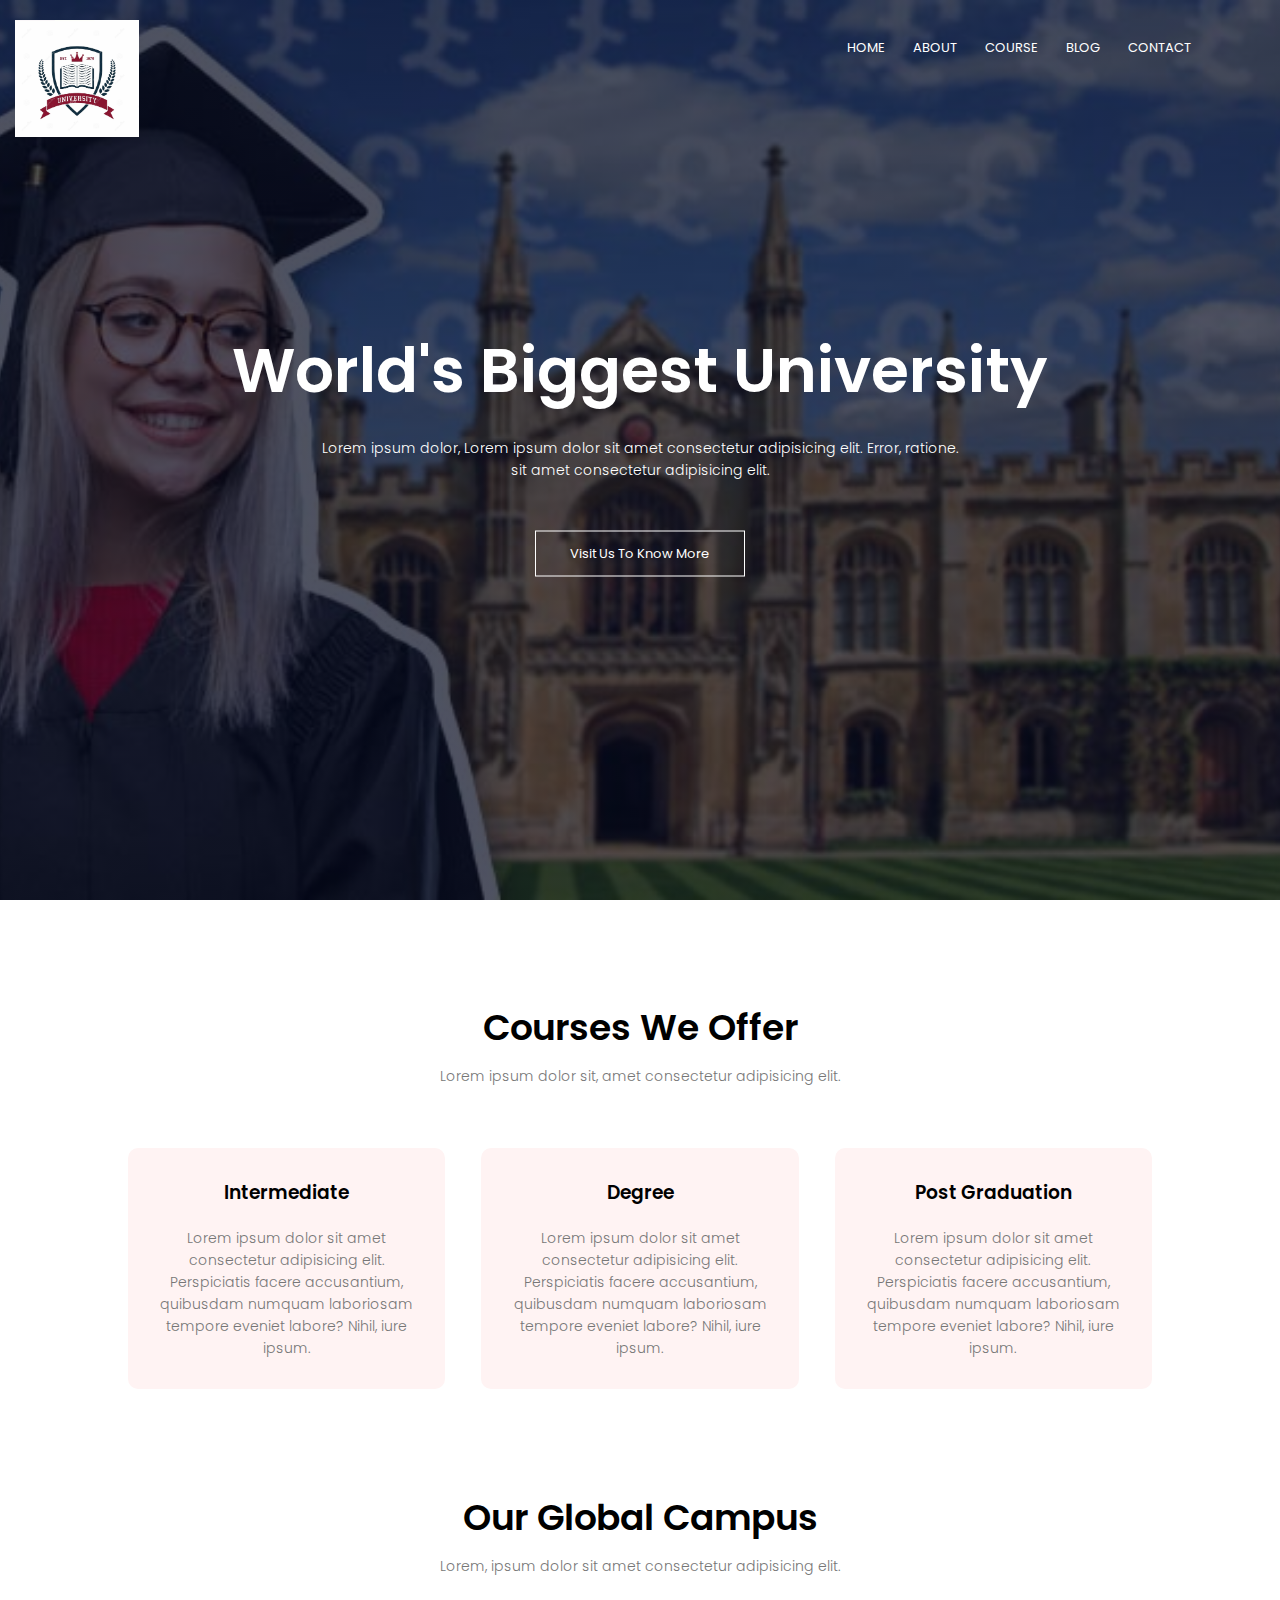
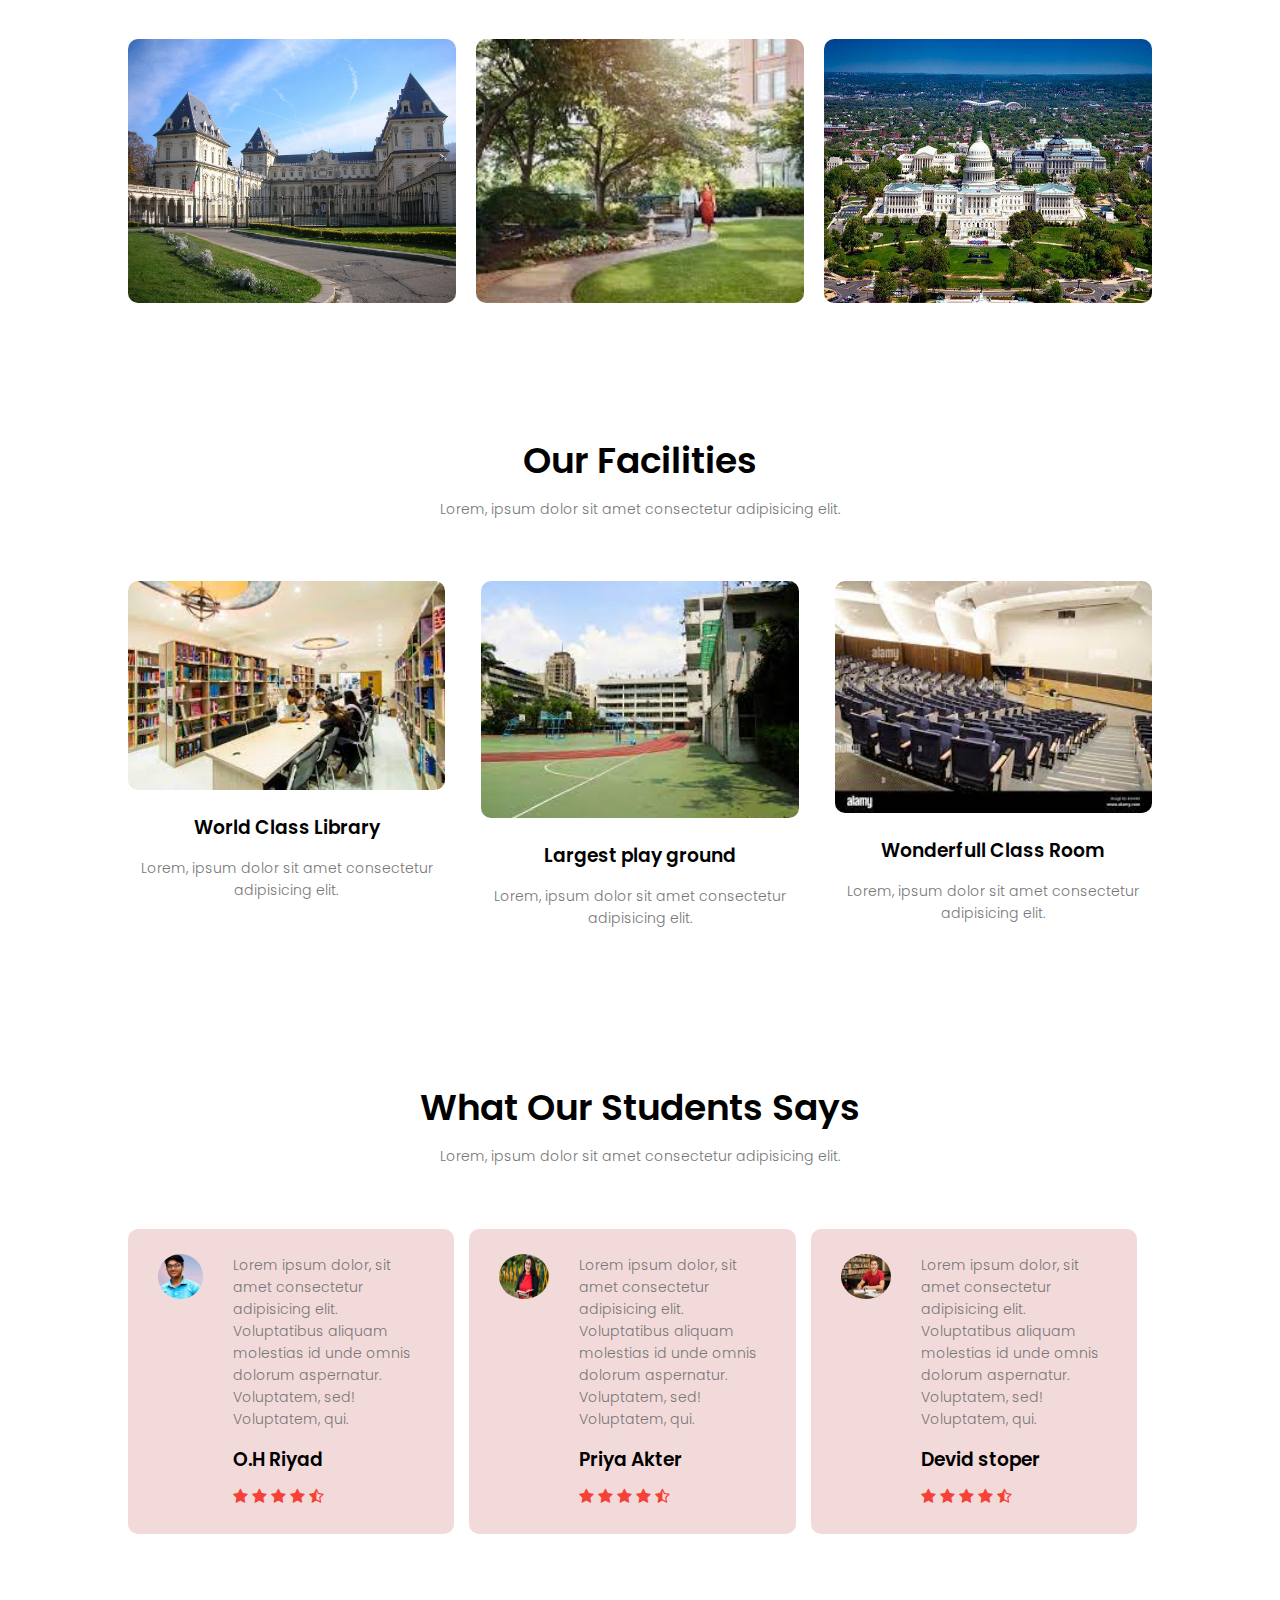
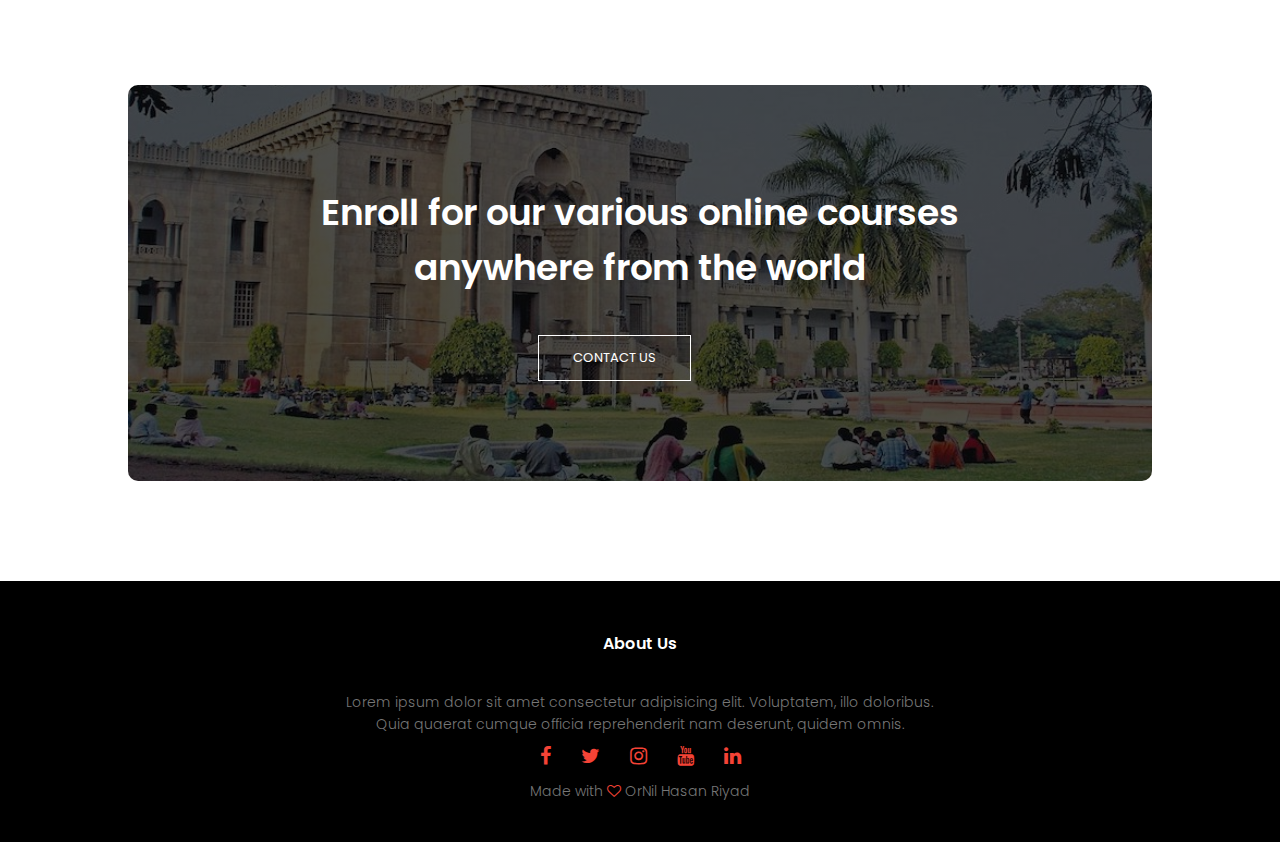
<file: index.html>
<!DOCTYPE html>
<html lang="en">
<head>
  <meta charset="UTF-8">
  <meta http-equiv="X-UA-Compatible" content="IE=edge">
  <meta name="viewport" content="width=device-width, initial-scale=1.0">
  <title>Responsive University Multi Page Website</title>
  <link rel="stylesheet" href="style.css">

  <link rel="preconnect" href="https://fonts.googleapis.com">
<link rel="preconnect" href="https://fonts.gstatic.com" crossorigin>
 <link href="https://fonts.googleapis.com/css2?family=Poppins:ital,wght@0,100;0,200;0,400;0,600;0,700;1,500&family=Tiro+Tamil&display=swap" rel="stylesheet">  <!--from google font poppins -->

<link rel="stylesheet" href="https://cdnjs.cloudflare.com/ajax/libs/font-awesome/4.7.0/css/font-awesome.min.css">

</head>



















                                <body>


        <!-- Header -->
  <section class="header">
     <nav>
       <a href="new.html"><img src="img/university-logo.jpg"></a>

          <div class="nav-links" id="navLinks">


             <i class="fa fa-times" onclick="hideMenu()"></i>  <!---------from fontawesome 4 icon (for close icon)-------->
      

                  <ul>
                     <li><a href="">HOME</a></li>
                   <li><a href="">ABOUT</a></li>
                <li><a href="">COURSE</a></li>
              <li><a href="">BLOG</a></li>
           <li><a href="">CONTACT</a></li>
        </ul>

           </div>

             <i class="fa fa-bars" onclick="showMenu()"></i> <!--from fontawesome 4 icon (for menu icon)/ -->

                </nav>


                   <div class="text-box">
                      <h1>World's Biggest University</h1>

                         <p>Lorem ipsum dolor, Lorem ipsum dolor sit amet consectetur adipisicing elit. Error, ratione. <br> sit amet consectetur adipisicing elit.</p>

                             <a class="hero-btn" href="">Visit Us To Know More</a>

                                 </div>

                                      </section>




















        <!-- Course -->

        <section class="course">
            <h1>Courses We Offer</h1>
               <p>Lorem ipsum dolor sit, amet consectetur adipisicing elit.</p>
           
                    <div class="row">
              
                          <div class="course-col">

                              <h3>Intermediate</h3>
                                 <p>Lorem ipsum dolor sit amet consectetur adipisicing elit. Perspiciatis facere accusantium, quibusdam numquam laboriosam tempore eveniet labore? Nihil, iure ipsum.</p>
                           </div>
  
                       <div class="course-col">

                  <h3>Degree</h3>
              <p>Lorem ipsum dolor sit amet consectetur adipisicing elit. Perspiciatis facere accusantium, quibusdam numquam laboriosam tempore eveniet labore? Nihil, iure ipsum.</p>
        </div>

    <div class="course-col">

       <h3>Post Graduation</h3>
         <p>Lorem ipsum dolor sit amet consectetur adipisicing elit. Perspiciatis facere accusantium, quibusdam numquam laboriosam tempore eveniet labore? Nihil, iure ipsum.</p>

              </div>

                 </div>

                     </section>

















  

  <!------------ Campus ------------->

    <section class="campus">

         <h1>Our Global Campus</h1>
              <p>Lorem, ipsum dolor sit amet consectetur adipisicing elit.</p>

                   <div class="row">
                       <div class="campus-col">
                          <img src="img/campus.jpg">
                             <div class="layer">
                                 <h3>LONDON</h3>
                             </div>
                          </div>

                      <div class="campus-col">
                 <img src="img/NEW-YORK.jfif">
              <div class="layer">
            <h3>NEW YORK</h3>
        </div>
   </div>

        <div class="campus-col">
             <img src="img/washington.jpg">
                 <div class="layer">
                     <h3>WASHINGTON</h3>
                       </div>
                          </div>
                              </div>
                                   </section>



















      <!---------Facilities------ -->

    <section class="facilities">

        <h1>Our Facilities</h1>
           <p>Lorem, ipsum dolor sit amet consectetur adipisicing elit.</p>

              <div class="row">
                 <div class="facilities-col">
                     <img src="img/img1.jpg">
                        <h3>World Class Library</h3>
                           <p>Lorem, ipsum dolor sit amet consectetur adipisicing elit.</p>
                        </div>

                  <div class="facilities-col">
              <img src="img/img2.jpg">
          <h3>Largest play ground</h3>
      <p>Lorem, ipsum dolor sit amet consectetur adipisicing elit.</p>
 </div>

   <div class="facilities-col">
       <img src="img/img3.jpg">
          <h3>Wonderfull Class Room</h3>
               <p>Lorem, ipsum dolor sit amet consectetur adipisicing elit.</p>
                  </div>

                       </div>

                            </section>
























<!-- ---------Testimonials------ -->

    <section class="testimonials">

        <h1>What Our Students Says</h1>
            <p>Lorem, ipsum dolor sit amet consectetur adipisicing elit.</p>

                 <div class="row">
                    <div class="testimonials-col">
                        <img src="img/student1.jpg">
                            <div>
                        <p>Lorem ipsum dolor, sit amet consectetur adipisicing elit. Voluptatibus aliquam molestias id unde omnis dolorum aspernatur. Voluptatem, sed! Voluptatem, qui.</p>
                   <h3>O.H Riyad</h3>

             <i class="fa fa-star"></i>
                <i class="fa fa-star"></i>
                   <i class="fa fa-star"></i>
                      <i class="fa fa-star"></i>
                         <i class="fa fa-star-half-o"></i>
            
                              </div>
                                 </div>

                          <div class="testimonials-col">
                     <img src="img/student3.jpg">
                <div>
            <p>Lorem ipsum dolor, sit amet consectetur adipisicing elit. Voluptatibus aliquam molestias id unde omnis dolorum aspernatur. Voluptatem, sed! Voluptatem, qui.</p>
            <h3>Priya Akter</h3>
            
               <i class="fa fa-star"></i>
                  <i class="fa fa-star"></i>
                     <i class="fa fa-star"></i>
                        <i class="fa fa-star"></i>
                           <i class="fa fa-star-half-o"></i>

                                </div>
                                  </div>

                             <div class="testimonials-col">
                         <img src="img/student2.jpg">
                      <div>
                  <p>Lorem ipsum dolor, sit amet consectetur adipisicing elit. Voluptatibus aliquam molestias id unde omnis dolorum aspernatur. Voluptatem, sed! Voluptatem, qui.</p>
                     <h3>Devid stoper</h3>

                         <i class="fa fa-star"></i>
                            <i class="fa fa-star"></i>
                                <i class="fa fa-star"></i>
                                    <i class="fa fa-star"></i>
                                        <i class="fa fa-star-half-o"></i>

                                    </div>
                                    </div>

                                    </div>

                                    </section>












              <!-- -------Call To Action ---- -->

           <section class="call-to-action">

            <h1>Enroll for our various online courses <br> anywhere from the world</h1>
            <a class="hero-btn" href="">CONTACT US</a>
            </section>











         <!-- -----------------Footer ------------------>
  
                   <section class="footer">
                <h4>About Us</h4>
             <p>Lorem ipsum dolor sit amet consectetur adipisicing elit. Voluptatem, illo doloribus.  <br> Quia quaerat cumque officia reprehenderit nam deserunt, quidem omnis.</p>

       <div class="icons">

  <i class="fa fa-facebook"></i>
     <i class="fa fa-twitter"></i>
        <i class="fa fa-instagram"></i>
           <i class="fa fa-youtube"></i>
                <i class="fa fa-linkedin"></i>

                     </div>
                        <p>Made with <i class="fa fa-heart-o"></i> OrNil Hasan Riyad</p>
                           </section>






                  <script src="custom.js"></script>



</body>
</html>
</file>
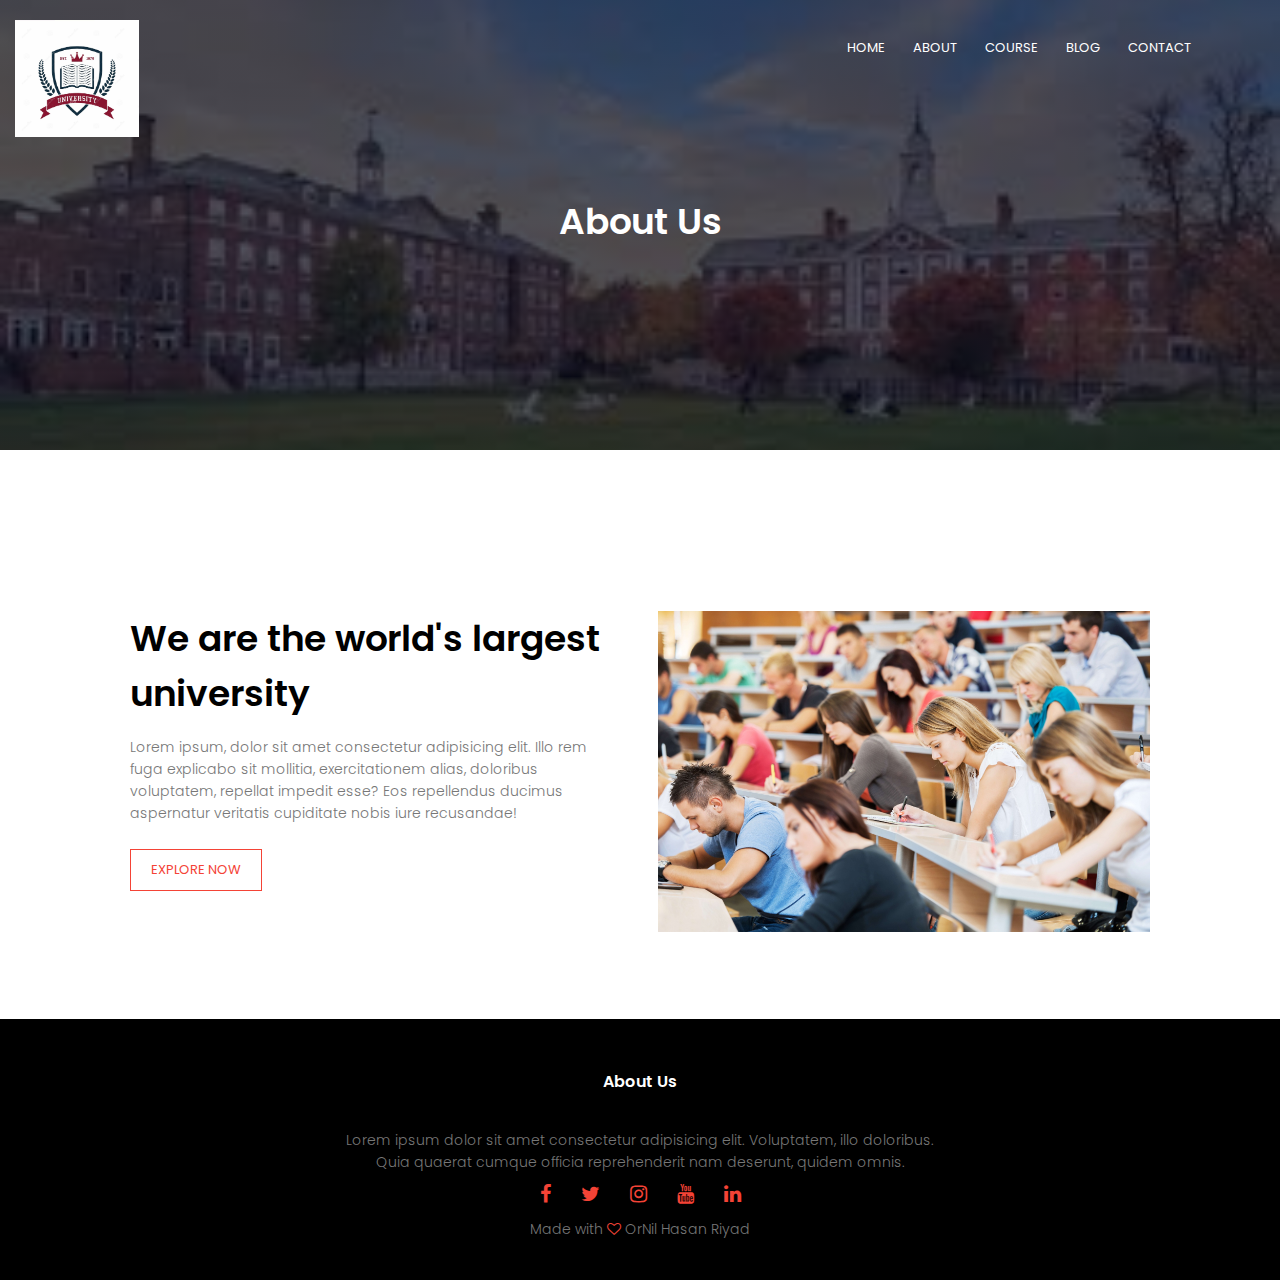
<file: about.html>
<!DOCTYPE html>
<html lang="en">
<head>
  <meta charset="UTF-8">
  <meta http-equiv="X-UA-Compatible" content="IE=edge">
  <meta name="viewport" content="width=device-width, initial-scale=1.0">
  <title>Responsive University Multi Page Website</title>
  <link rel="stylesheet" href="style.css">

  <link rel="preconnect" href="https://fonts.googleapis.com">
<link rel="preconnect" href="https://fonts.gstatic.com" crossorigin>
 <link href="https://fonts.googleapis.com/css2?family=Poppins:ital,wght@0,100;0,200;0,400;0,600;0,700;1,500&family=Tiro+Tamil&display=swap" rel="stylesheet">  <!--from google font poppins -->

<link rel="stylesheet" href="https://cdnjs.cloudflare.com/ajax/libs/font-awesome/4.7.0/css/font-awesome.min.css">

</head>



















                                <body>


        <!-- Header -->
  <section class="sub-header">
     <nav>
       <a href="new.html"><img src="img/university-logo.jpg"></a>

          <div class="nav-links" id="navLinks">


             <i class="fa fa-times" onclick="hideMenu()"></i>  <!---------from fontawesome 4 icon (for close icon)-------->
      

                  <ul>
                     <li><a href="index.html">HOME</a></li>
                   <li><a href="about.html">ABOUT</a></li>
                <li><a href="course.html">COURSE</a></li>
              <li><a href="blog.html">BLOG</a></li>
           <li><a href="contact.html">CONTACT</a></li>
        </ul>

           </div>

             <i class="fa fa-bars" onclick="showMenu()"></i> <!--from fontawesome 4 icon (for menu icon)/ -->

                </nav>

                <h1>About Us</h1>

                      </section>








     <!-- -----------------About Us Content ------------------>
     <section class="about-us">

      <div class="row">
        <div class="about-col">
             <h1>We are the world's largest university</h1>

             <p>Lorem ipsum, dolor sit amet consectetur adipisicing elit. Illo rem fuga explicabo sit mollitia, exercitationem alias, doloribus voluptatem, repellat impedit esse? Eos repellendus ducimus aspernatur veritatis cupiditate nobis iure recusandae!</p>

             <a href="#" class="hero-btn red-btn">EXPLORE NOW</a>
            
        </div>

        <div class="about-col">
          <img src="img/pic1.jpg" alt="">
        </div>

      </div>

     </section>















         <!-- -----------------Footer ------------------>
  
                   <section class="footer">
                <h4>About Us</h4>
             <p>Lorem ipsum dolor sit amet consectetur adipisicing elit. Voluptatem, illo doloribus.  <br> Quia quaerat cumque officia reprehenderit nam deserunt, quidem omnis.</p>

       <div class="icons">

  <i class="fa fa-facebook"></i>
     <i class="fa fa-twitter"></i>
        <i class="fa fa-instagram"></i>
           <i class="fa fa-youtube"></i>
                <i class="fa fa-linkedin"></i>

                     </div>
                        <p>Made with <i class="fa fa-heart-o"></i> OrNil Hasan Riyad</p>
                           </section>






                  <script src="custom.js"></script>



</body>
</html>
</file>
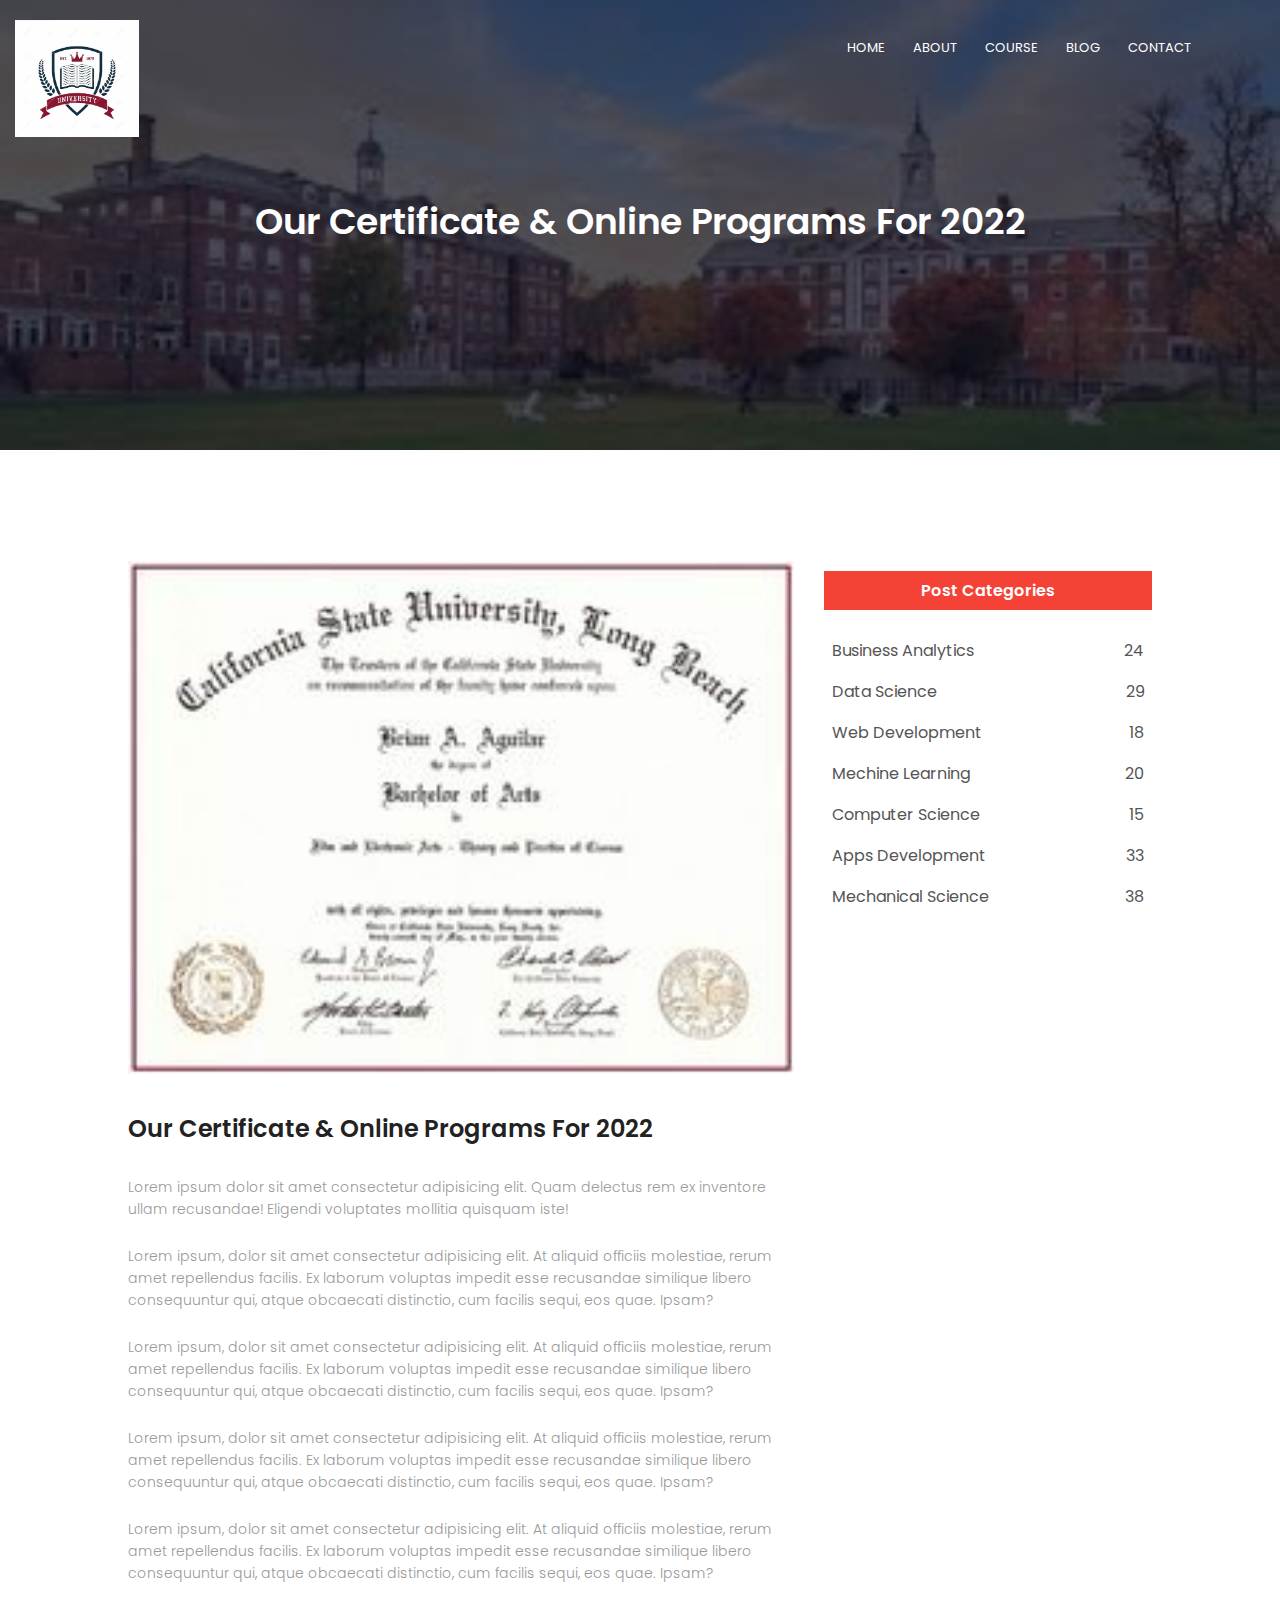
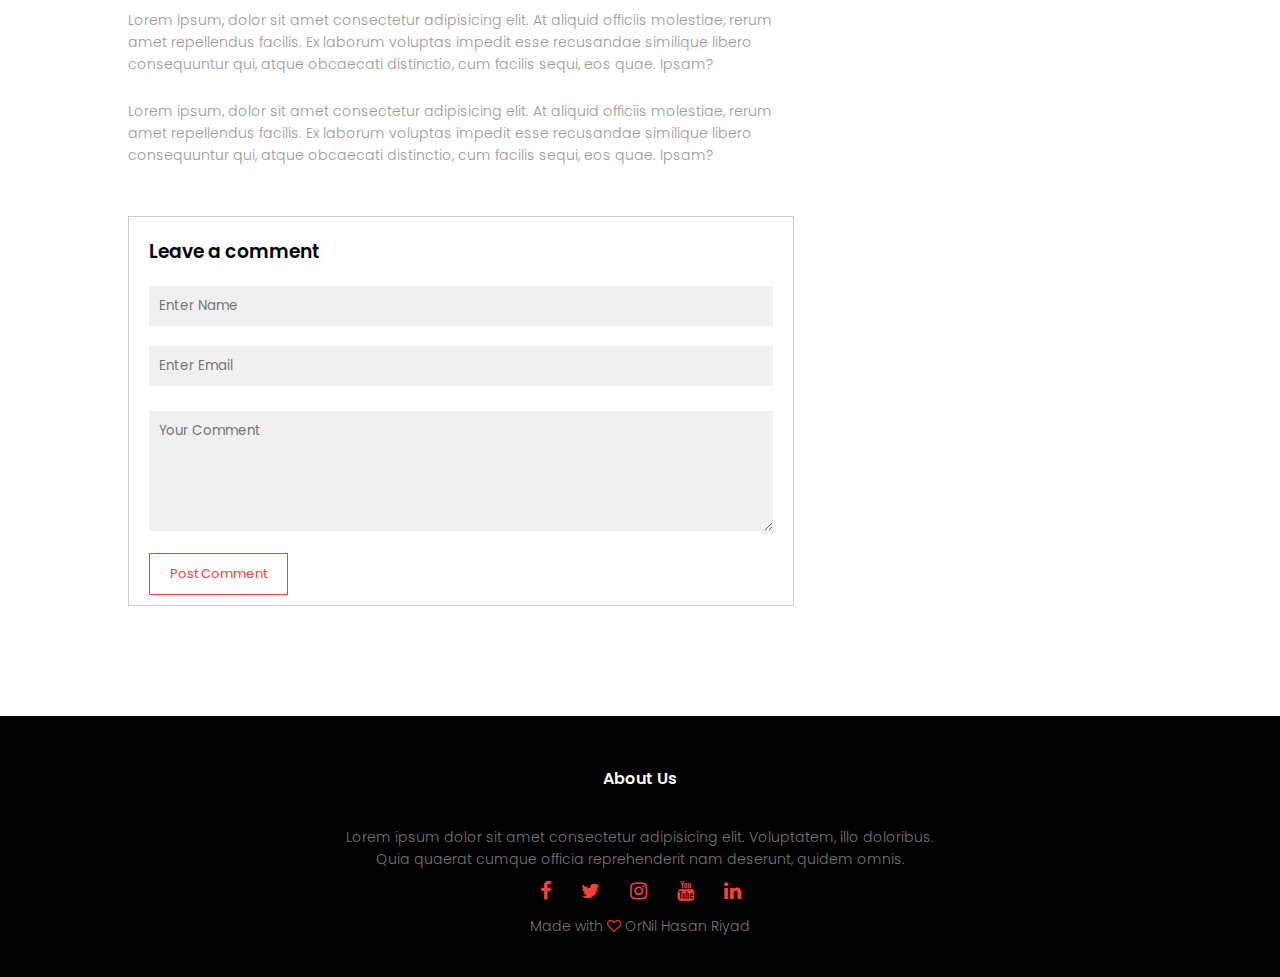
<file: blog.html>
<!DOCTYPE html>
<html lang="en">
<head>
  <meta charset="UTF-8">
  <meta http-equiv="X-UA-Compatible" content="IE=edge">
  <meta name="viewport" content="width=device-width, initial-scale=1.0">
  <title>Responsive University Multi Page Website</title>
  <link rel="stylesheet" href="style.css">

  <link rel="preconnect" href="https://fonts.googleapis.com">
<link rel="preconnect" href="https://fonts.gstatic.com" crossorigin>
 <link href="https://fonts.googleapis.com/css2?family=Poppins:ital,wght@0,100;0,200;0,400;0,600;0,700;1,500&family=Tiro+Tamil&display=swap" rel="stylesheet">  <!--from google font poppins -->

<link rel="stylesheet" href="https://cdnjs.cloudflare.com/ajax/libs/font-awesome/4.7.0/css/font-awesome.min.css">

</head>



















                                <body>


        <!-- Header -->
  <section class="sub-header">
     <nav>
       <a href="new.html"><img src="img/university-logo.jpg"></a>

          <div class="nav-links" id="navLinks">


             <i class="fa fa-times" onclick="hideMenu()"></i>  <!---------from fontawesome 4 icon (for close icon)-------->
      

                  <ul>
                     <li><a href="index.html">HOME</a></li>
                   <li><a href="about.html">ABOUT</a></li>
                <li><a href="course.html">COURSE</a></li>
              <li><a href="blog.html">BLOG</a></li>
           <li><a href="contact.html">CONTACT</a></li>
        </ul>

           </div>

             <i class="fa fa-bars" onclick="showMenu()"></i> <!--from fontawesome 4 icon (for menu icon)/ -->

                </nav>

                <h1> Our Certificate & Online Programs For 2022 </h1>

                      </section>








     <!-- ----------------- Blog Page Content ------------------>
    
     <section class="blog-content">
      <div class="row">

         <div class="blog-left">
            <img src="img/certificate.jpg" alt="certificate">

            <h2>Our Certificate & Online Programs For 2022</h2>

            <p>Lorem ipsum dolor sit amet consectetur adipisicing elit. Quam delectus rem ex inventore ullam recusandae! Eligendi voluptates mollitia quisquam iste!</p>

            <br>
            <p>Lorem ipsum, dolor sit amet consectetur adipisicing elit. At aliquid officiis molestiae, rerum amet repellendus facilis. Ex laborum voluptas impedit esse recusandae similique libero consequuntur qui, atque obcaecati distinctio, cum facilis sequi, eos quae. Ipsam?</p>
            
            <br>
            <p>Lorem ipsum, dolor sit amet consectetur adipisicing elit. At aliquid officiis molestiae, rerum amet repellendus facilis. Ex laborum voluptas impedit esse recusandae similique libero consequuntur qui, atque obcaecati distinctio, cum facilis sequi, eos quae. Ipsam?</p>

            <br>
            <p>Lorem ipsum, dolor sit amet consectetur adipisicing elit. At aliquid officiis molestiae, rerum amet repellendus facilis. Ex laborum voluptas impedit esse recusandae similique libero consequuntur qui, atque obcaecati distinctio, cum facilis sequi, eos quae. Ipsam?</p>

            <br>
            <p>Lorem ipsum, dolor sit amet consectetur adipisicing elit. At aliquid officiis molestiae, rerum amet repellendus facilis. Ex laborum voluptas impedit esse recusandae similique libero consequuntur qui, atque obcaecati distinctio, cum facilis sequi, eos quae. Ipsam?</p>


            <br>
            <p>Lorem ipsum, dolor sit amet consectetur adipisicing elit. At aliquid officiis molestiae, rerum amet repellendus facilis. Ex laborum voluptas impedit esse recusandae similique libero consequuntur qui, atque obcaecati distinctio, cum facilis sequi, eos quae. Ipsam?</p>

            <br>
            <p>Lorem ipsum, dolor sit amet consectetur adipisicing elit. At aliquid officiis molestiae, rerum amet repellendus facilis. Ex laborum voluptas impedit esse recusandae similique libero consequuntur qui, atque obcaecati distinctio, cum facilis sequi, eos quae. Ipsam?</p>



            <div class="comment-Box">

               <h3>Leave a comment</h3>


               <form class="comment-form">

                  <input type="text" placeholder="Enter Name">

                  <input type="email" placeholder="Enter Email">

                  <textarea rows="5" placeholder="Your Comment"></textarea>

                  <button type="submit" class="hero-btn red-btn">Post Comment</button>
               </form>

            </div>





         </div>

         <div class="blog-right">
            <h3>Post Categories</h3>
            <div>
               <span>Business Analytics</span>
               <span>24</span>
            </div>

            <div>
               <span>Data Science</span>
               <span>29</span>
            </div>

            <div>
               <span>Web Development</span>
               <span>18</span>
            </div>


            <div>
               <span>Mechine Learning</span>
               <span>20</span>
            </div>


            <div>
               <span>Computer Science</span>
               <span>15</span>
            </div>

            <div>
               <span>Apps Development</span>
               <span>33</span>
            </div>

            <div>
               <span>Mechanical Science</span>
               <span>38</span>
            </div>

         </div>

      </div>
     </section>















         <!-- -----------------Footer ------------------>
  
                   <section class="footer">
                <h4>About Us</h4>
             <p>Lorem ipsum dolor sit amet consectetur adipisicing elit. Voluptatem, illo doloribus.  <br> Quia quaerat cumque officia reprehenderit nam deserunt, quidem omnis.</p>

       <div class="icons">

  <i class="fa fa-facebook"></i>
     <i class="fa fa-twitter"></i>
        <i class="fa fa-instagram"></i>
           <i class="fa fa-youtube"></i>
                <i class="fa fa-linkedin"></i>

                     </div>
                        <p>Made with <i class="fa fa-heart-o"></i> OrNil Hasan Riyad</p>
                           </section>






                  <script src="custom.js"></script>



</body>
</html>
</file>
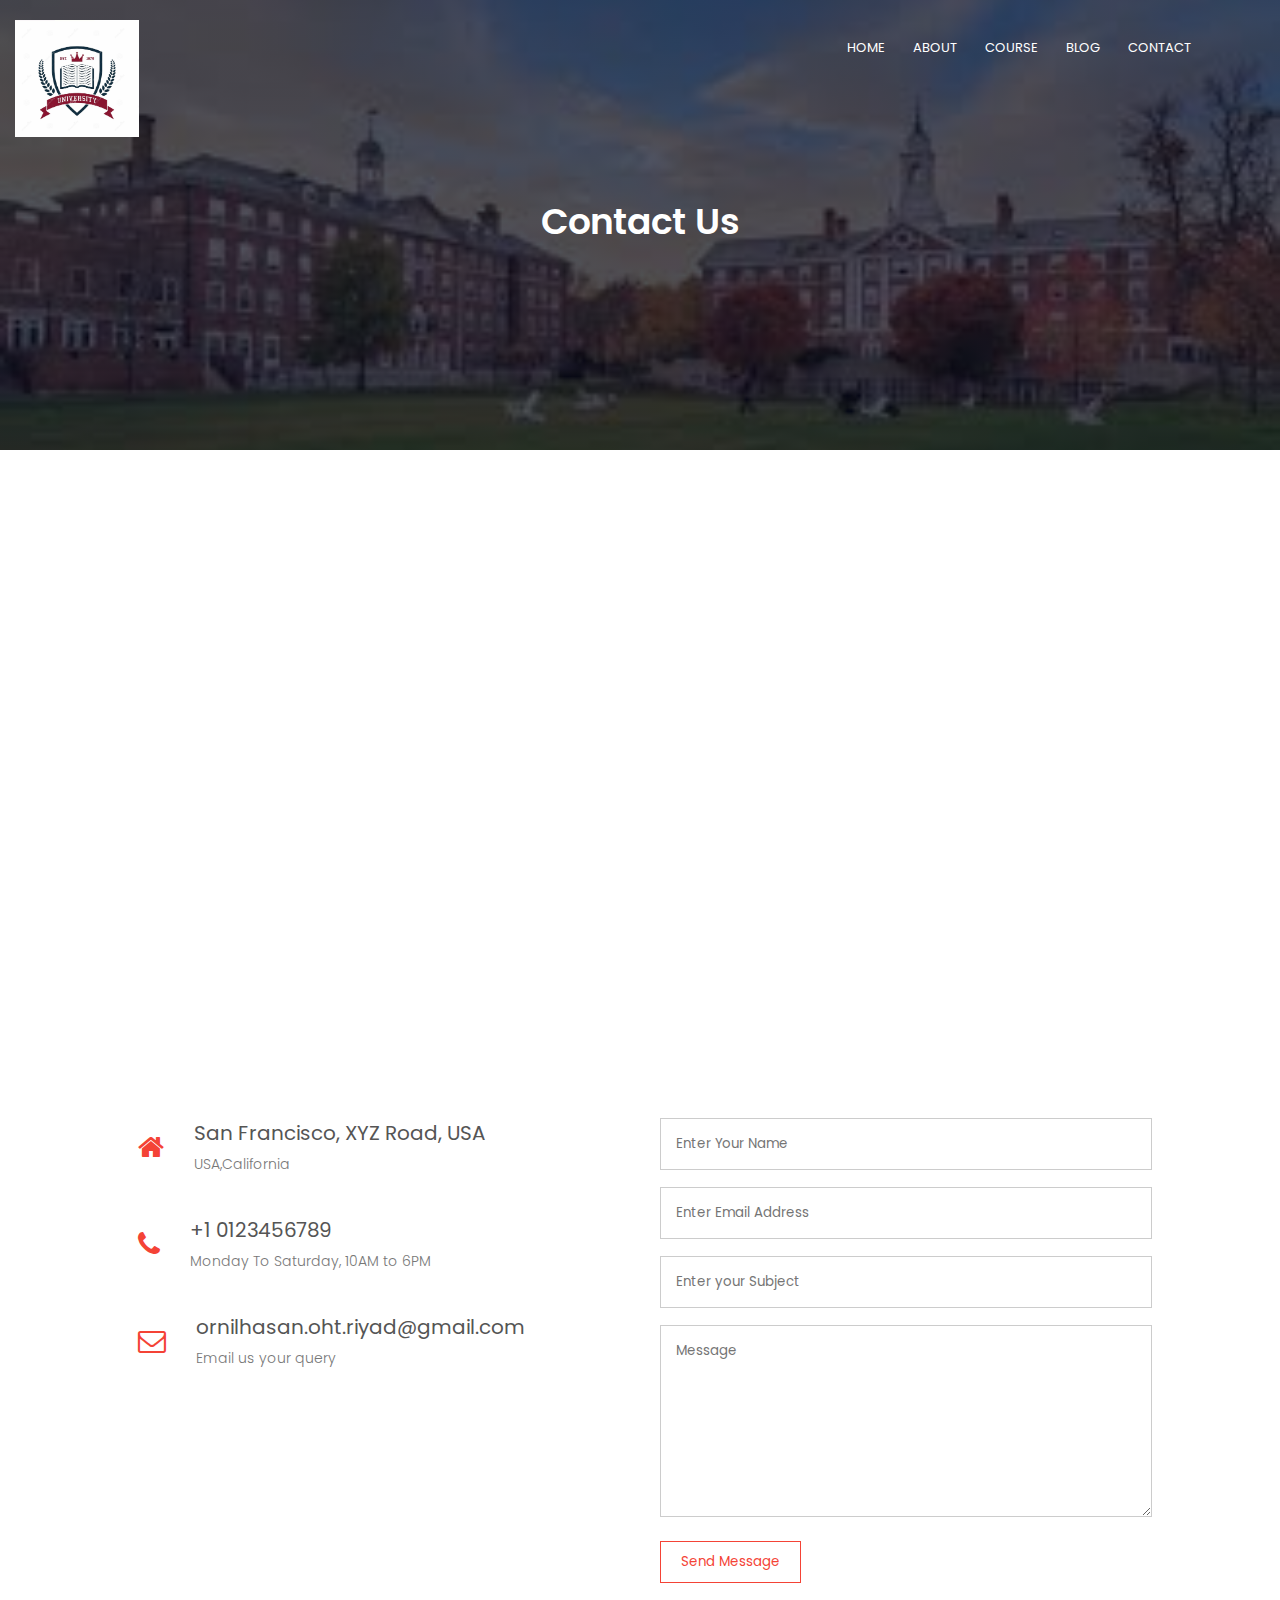
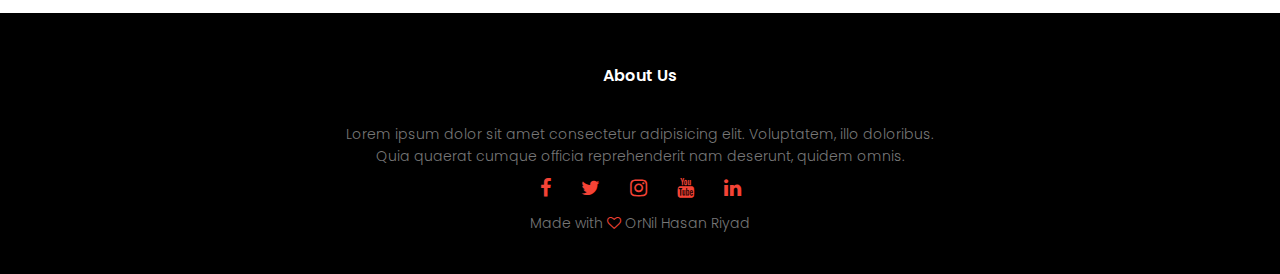
<file: contact.html>
<!DOCTYPE html>
<html lang="en">
<head>
  <meta charset="UTF-8">
  <meta http-equiv="X-UA-Compatible" content="IE=edge">
  <meta name="viewport" content="width=device-width, initial-scale=1.0">
  <title>Responsive University Multi Page Website</title>
  <link rel="stylesheet" href="style.css">

  <link rel="preconnect" href="https://fonts.googleapis.com">
<link rel="preconnect" href="https://fonts.gstatic.com" crossorigin>
 <link href="https://fonts.googleapis.com/css2?family=Poppins:ital,wght@0,100;0,200;0,400;0,600;0,700;1,500&family=Tiro+Tamil&display=swap" rel="stylesheet">  <!--from google font poppins -->

<link rel="stylesheet" href="https://cdnjs.cloudflare.com/ajax/libs/font-awesome/4.7.0/css/font-awesome.min.css">

</head>



















                                <body>


        <!-- Header -->
  <section class="sub-header">
     <nav>
       <a href="new.html"><img src="img/university-logo.jpg"></a>

          <div class="nav-links" id="navLinks">


             <i class="fa fa-times" onclick="hideMenu()"></i>  <!---------from fontawesome 4 icon (for close icon)-------->
      

                  <ul>
                     <li><a href="index.html">HOME</a></li>
                   <li><a href="about.html">ABOUT</a></li>
                <li><a href="course.html">COURSE</a></li>
              <li><a href="blog.html">BLOG</a></li>
           <li><a href="contact.html">CONTACT</a></li>
        </ul>

           </div>

             <i class="fa fa-bars" onclick="showMenu()"></i> <!--from fontawesome 4 icon (for menu icon)/ -->

                </nav>

                <h1>Contact Us</h1>

                      </section>



    <!-- -----------------Contact Section ------------------>

    <section class="location">
      <iframe src="https://www.google.com/maps/embed?pb=!1m18!1m12!1m3!1d2291293.299359567!2d-121.01018514277109!3d37.521319754078554!2m3!1f0!2f0!3f0!3m2!1i1024!2i768!4f13.1!3m3!1m2!1s0x808fb9fe5f285e3d%3A0x8b5109a227086f55!2sCalifornia%2C%20USA!5e0!3m2!1sen!2sbd!4v1657826327547!5m2!1sen!2sbd" width="600" height="450" style="border:0;" allowfullscreen="" loading="lazy" referrerpolicy="no-referrer-when-downgrade"></iframe>
    </section>



     <section class="contact-us">
      <div class="row">
        <div class="contact-col">

          <div>
            <i class="fa fa-home"></i>
            <span>
              <h5>San Francisco, XYZ Road, USA</h5>
              <p>USA,California </p>
            </span>
          </div>

          <div>
            <i class="fa fa-phone"></i>
            <span>
              <h5>+1 0123456789</h5>
              <p>Monday To Saturday, 10AM to 6PM </p>
            </span>
          </div>

          <div>
            <i class="fa fa-envelope-o"></i>
            <span>
              <h5>ornilhasan.oht.riyad@gmail.com</h5>
              <p>Email us your query </p>
            </span>
          </div>

        </div>

        <div class="contact-col">
          
          <form action="">
            <input type="text" placeholder="Enter Your Name" required>

            <input type="email" placeholder="Enter Email Address" required>

            <input type="text" placeholder="Enter your Subject" required>

            <textarea rows="8" placeholder="Message" required></textarea>

            <button type="submit" class=" red-btn">Send Message</button>
          </form>



        </div>

      </div>
     </section>














         <!-- -----------------Footer ------------------>
  
                   <section class="footer">
                <h4>About Us</h4>
             <p>Lorem ipsum dolor sit amet consectetur adipisicing elit. Voluptatem, illo doloribus.  <br> Quia quaerat cumque officia reprehenderit nam deserunt, quidem omnis.</p>

       <div class="icons">

  <i class="fa fa-facebook"></i>
     <i class="fa fa-twitter"></i>
        <i class="fa fa-instagram"></i>
           <i class="fa fa-youtube"></i>
                <i class="fa fa-linkedin"></i>

                     </div>
                        <p>Made with <i class="fa fa-heart-o"></i> OrNil Hasan Riyad</p>
                           </section>






                  <script src="custom.js"></script>



</body>
</html>
</file>
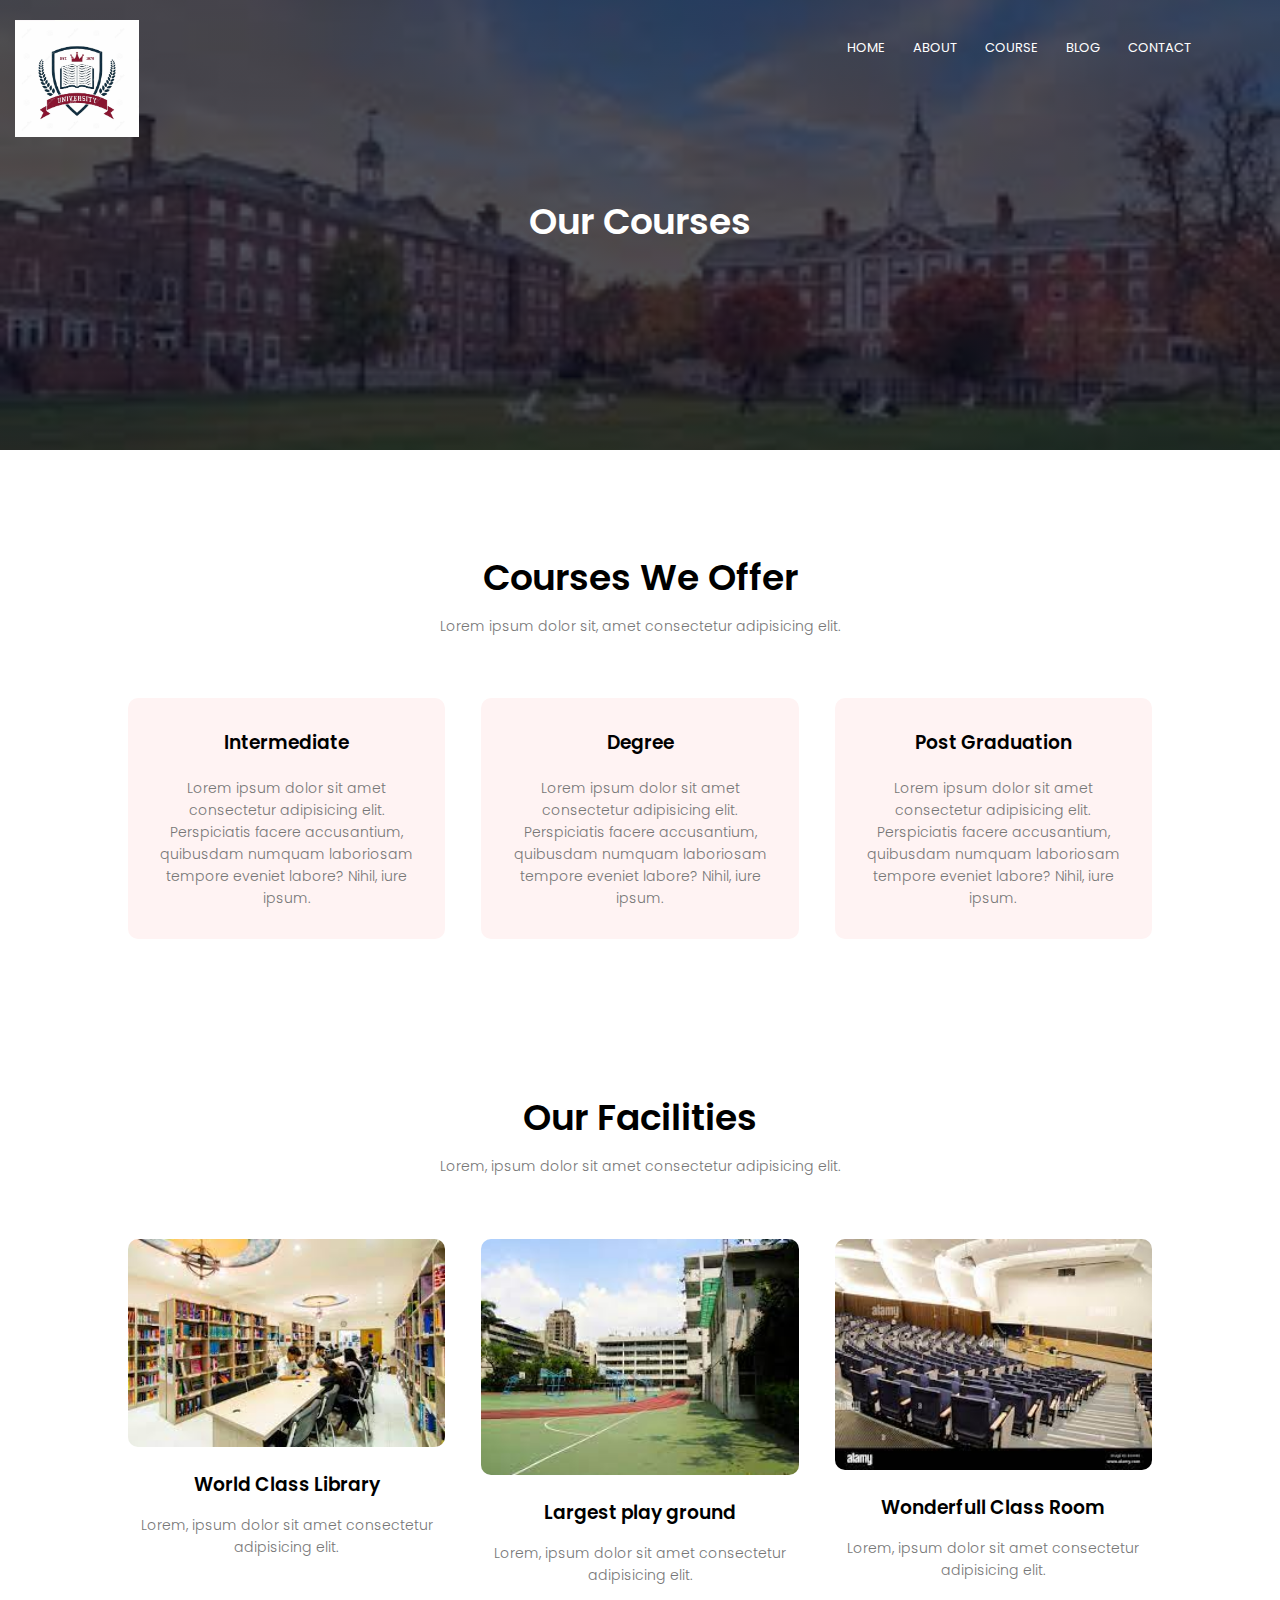
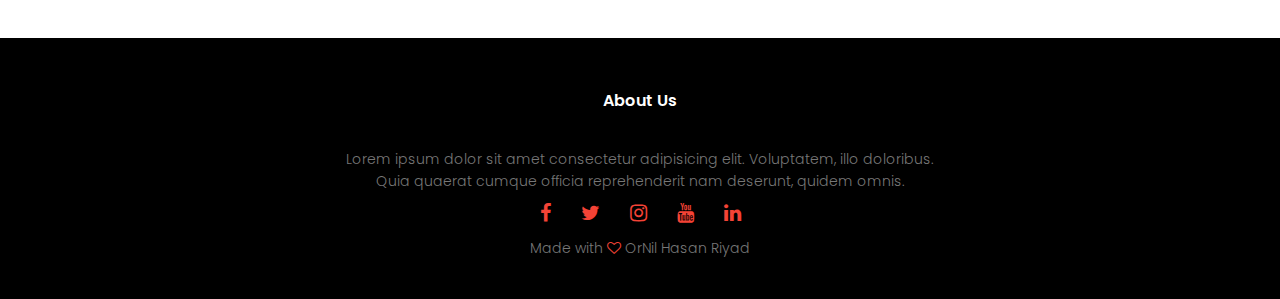
<file: course.html>
<!DOCTYPE html>
<html lang="en">
<head>
  <meta charset="UTF-8">
  <meta http-equiv="X-UA-Compatible" content="IE=edge">
  <meta name="viewport" content="width=device-width, initial-scale=1.0">
  <title>Responsive University Multi Page Website</title>
  <link rel="stylesheet" href="style.css">

  <link rel="preconnect" href="https://fonts.googleapis.com">
<link rel="preconnect" href="https://fonts.gstatic.com" crossorigin>
 <link href="https://fonts.googleapis.com/css2?family=Poppins:ital,wght@0,100;0,200;0,400;0,600;0,700;1,500&family=Tiro+Tamil&display=swap" rel="stylesheet">  <!--from google font poppins -->

<link rel="stylesheet" href="https://cdnjs.cloudflare.com/ajax/libs/font-awesome/4.7.0/css/font-awesome.min.css">

</head>



















                                <body>


        <!-- Header -->
  <section class="sub-header">
     <nav>
       <a href="new.html"><img src="img/university-logo.jpg"></a>

          <div class="nav-links" id="navLinks">


             <i class="fa fa-times" onclick="hideMenu()"></i>  <!---------from fontawesome 4 icon (for close icon)-------->
      

                  <ul>
                     <li><a href="index.html">HOME</a></li>
                   <li><a href="about.html">ABOUT</a></li>
                <li><a href="course.html">COURSE</a></li>
              <li><a href="blog.html">BLOG</a></li>
           <li><a href="contact.html">CONTACT</a></li>
        </ul>

           </div>

             <i class="fa fa-bars" onclick="showMenu()"></i> <!--from fontawesome 4 icon (for menu icon)/ -->

                </nav>

                <h1>Our Courses</h1>

                      </section>








     <!-- -----------------Course Section ------------------>
 
       <section class="course">
            <h1>Courses We Offer</h1>
               <p>Lorem ipsum dolor sit, amet consectetur adipisicing elit.</p>
           
                    <div class="row">
              
                          <div class="course-col">

                              <h3>Intermediate</h3>
                                 <p>Lorem ipsum dolor sit amet consectetur adipisicing elit. Perspiciatis facere accusantium, quibusdam numquam laboriosam tempore eveniet labore? Nihil, iure ipsum.</p>
                           </div>
  
                       <div class="course-col">

                  <h3>Degree</h3>
              <p>Lorem ipsum dolor sit amet consectetur adipisicing elit. Perspiciatis facere accusantium, quibusdam numquam laboriosam tempore eveniet labore? Nihil, iure ipsum.</p>
        </div>

    <div class="course-col">

       <h3>Post Graduation</h3>
         <p>Lorem ipsum dolor sit amet consectetur adipisicing elit. Perspiciatis facere accusantium, quibusdam numquam laboriosam tempore eveniet labore? Nihil, iure ipsum.</p>

              </div>

                 </div>

                     </section>










                          <!---------Facilities------ -->

    <section class="facilities">

        <h1>Our Facilities</h1>
           <p>Lorem, ipsum dolor sit amet consectetur adipisicing elit.</p>

              <div class="row">
                 <div class="facilities-col">
                     <img src="img/img1.jpg">
                        <h3>World Class Library</h3>
                           <p>Lorem, ipsum dolor sit amet consectetur adipisicing elit.</p>
                        </div>

                  <div class="facilities-col">
              <img src="img/img2.jpg">
          <h3>Largest play ground</h3>
      <p>Lorem, ipsum dolor sit amet consectetur adipisicing elit.</p>
 </div>

   <div class="facilities-col">
       <img src="img/img3.jpg">
          <h3>Wonderfull Class Room</h3>
               <p>Lorem, ipsum dolor sit amet consectetur adipisicing elit.</p>
                  </div>

                       </div>

                            </section>















         <!-- -----------------Footer ------------------>
  
                   <section class="footer">
                <h4>About Us</h4>
             <p>Lorem ipsum dolor sit amet consectetur adipisicing elit. Voluptatem, illo doloribus.  <br> Quia quaerat cumque officia reprehenderit nam deserunt, quidem omnis.</p>

       <div class="icons">

  <i class="fa fa-facebook"></i>
     <i class="fa fa-twitter"></i>
        <i class="fa fa-instagram"></i>
           <i class="fa fa-youtube"></i>
                <i class="fa fa-linkedin"></i>

                     </div>
                        <p>Made with <i class="fa fa-heart-o"></i> OrNil Hasan Riyad</p>
                           </section>






                  <script src="custom.js"></script>



</body>
</html>
</file>
<file: style.css>
*{
  margin: 0;
  padding: 0;
  font-family: 'Poppins', sans-serif;
}
.header{
  min-height: 100vh;
  width: 100%;
  background-image: linear-gradient(rgba(4,9,30,0.7),rgba(4, 9, 30, 0.7)), url(img/pic3.jpg);
  background-position: center;
  background-size: cover;
  position: relative;
}
nav{
  display: flex;
  padding: 2% 6%;
  justify-content: space-between;
  align-items: center;
}
nav img{
  width: 124px;
  position: absolute;
  left: 15px;
  top: 20px;
}
.nav-links{
  flex: 1;
  text-align: right;
}
.nav-links ul li{
   list-style: none; /*for no bullet here */
   display: inline-block; /* for horozintile*/
   padding: 8px 12px;
   position: relative;
}
.nav-links ul li a{
  color: #fff;
  text-decoration: none;
  font-size: 13px;
}

/*Start for the extra underLine which visual when hover here */

.nav-links ul li::after{
   content: ' ';
   width: 0%;  /* for display none */
   height: 2px;
   background: #f44336;
   display: block;
   margin: auto;
   transition: 0.5s;
}
.nav-links ul li:hover::after{
  width: 100%;  /* for visual when hover here*/
}

/*End for the extra underLine which visual when hover here */


.text-box{
  width: 90%;
  color: #fff;
  position: absolute;
  top: 50%;
  left: 50%;
  transform: translate(-50%, -50%);
  text-align: center;
}
.text-box h1{
  font-size: 62px;
}
.text-box p{
  margin: 10px 0 40px;
  font-size: 14px;
  color: #fff;
}
.hero-btn{
  display: inline-block;
  text-decoration: none;
  color: #fff;
  border: 1px solid #fff;
  padding: 12px 34px;
  font-size: 13px;
  background: transparent;
  position: relative;
  cursor: pointer;
}
.hero-btn:hover{
  border: 1px solid #f44336;
  background: #f44336;
  transition: 1s;
}
nav .close-icon{
  display: none;
}
nav .menu-icon {
  display: none;
}

nav .fa{
  display: none;
}




@media(max-width:700px){
.header {
    min-height: 100vh;
    width: 100%;
    background-image: linear-gradient(rgba(4, 9, 30, 0.7), rgba(4, 9, 30, 0.7)), url(img/pic1.jpg);
    background-position: center;
    background-size: cover;
    position: relative;
  }

  nav img {
      width: 70px;
      position: absolute;
      left: 15px;
      top: 20px;
    }
  .text-box h1{
    font-size: 20px;
  }
.nav-links ul li{
  display: block;
}

/*Start for the extra underLine which visual when hover here */

.nav-links ul li::after {
  content: ' ';
  width: 0%;
  /* for display none */
  height: 2px;
  background: #fff;
  display: block;
  margin: auto;
  transition: 0.5s;
}

.nav-links ul li:hover::after {
  width: 100%;
  /* for visual when hover here*/
}

/*End for the extra underLine which visual when hover here */



.nav-links{
  position: fixed;
  top: 0;
  right: -200px;
  background: #f44336;
  height: 100vh;
  width: 200px;
  text-align: left;
  z-index: 2;
  transition: 1s;
}
nav .fa {
  display: block; 
  color: #fff;
  margin: 10px;
  font-size: 22px;
  cursor: pointer;
}

.nav-links ul{
  padding: 30px;
}

}



















 /*------------ Course ----------- */
 

.course{

  width: 80%;
  margin: auto;
  text-align: center;
  padding-top: 100px;
}
h1{
  font-size: 36px;
  font-weight: 600;
}
p{
  color: #777;
  font-size: 14px;
  font-weight: 300;
  line-height: 22px;
  padding: 10px;
}

.row{
  margin-top: 5%;
  display: flex;
  justify-content: space-between;
}
.course-col{
  flex-basis: 31%;
  background: #fff3f3;
  border-radius: 10px;
  margin-bottom: 5%;
  padding: 20px 10px;
  box-sizing: border-box;
  transition: 0.5s;
}

h3{
  text-align: center;
  font-weight: 600;
  margin: 10px 0;
}

.course-col:hover{
  box-shadow: 0 0 20px 0px rgba(0,0,0,0.2);
}



@media(max-width:700px){
  .row{
    flex-direction: column;
  }
}
















/* -------------------Campus------------------ */


.campus{
  width: 80%;
  margin: auto;
  text-align: center;
  padding-top: 50px;
}

.campus-col{
  flex-basis: 32%;
  border-radius: 10px;
  margin-bottom: 30px;
  position: relative;
  overflow: hidden;
}
.campus-col img{
  width: 100%;
   height: 100%;
  display: block;

}

.layer{
  background: transparent;
  height: 100%;
  width: 100%;
  position: absolute;
  top: 0;
  left: 0;
  transition: 0.5S;
}
.layer:hover{
  background: rgba(198, 196, 83, 0.7);
}

.layer h3{
  width: 100%;
  font-weight: 500;
  color: #fff;
  font-size: 26px;
  position: absolute;
  bottom: 0;
  left: 50%;
  transform: translateX(-50%);
  opacity: 0;
  transition: 0.5s;
}
.layer:hover h3{
  bottom: 49%;
  opacity: 1;
}














/* -----------------Facilities ------------------*/


.facilities{
  width: 80%;
  margin: auto;
  text-align: center;
  padding-top: 100px;
}
.facilities-col{
  flex-basis: 31%;
  border-radius: 10px;
  margin-bottom: 5%;
  text-align: left;
}
.facilities-col img{
  width: 100%;
  border-radius: 10px;
}
.facilities-col p{
  padding: 0;
  text-align: center;
}
.facilities-col h3{
  margin-top: 16px;
  margin-bottom: 15px;
  text-align: center;
}

.testimonials{
  width: 80%;
  margin: auto;
  padding-top: 100px;
  text-align: center;
}

.testimonials-col{
  flex-basis: 44%;
  border-radius: 10px;
  margin-bottom: 5%;
  margin-right: 15px;
  text-align: left;
  background: #f3dada;
  padding: 25px;
  cursor: pointer;
  display: flex;
  transition: 0.5s;
}
.testimonials-col:hover{
  box-shadow: 0 0 20px 0px rgba(0, 0, 0, 1);
}
.testimonials-col img{
  height: 45px;
  width: 50px;
  margin-left: 5px;
  margin-right: 30px;
  margin-bottom: 10px;
  border-radius: 50%;
}

.testimonials-col p{
  padding: 0;
}

.testimonials-col h3{
  margin-top: 15px;
  text-align: left;
}
.testimonials-col .fa{
  color: #f44336;
}



@media(max-width:700px){
  .testimonials-col img {
      margin-left: 0px;
      margin-right: 30px;
      margin-bottom: 10px;
      border-radius: 50%;
    }
}













/* -------------Call To Action ----------- */

.call-to-action{
  margin: 100px auto;
  width: 80%;
  background-image: linear-gradient(rgba(0,0,0,0.7),rgba(0, 0, 0, 0.7)), url(img/banner.jpg);
  background-position: center;
  background-size: cover;
  border-radius: 10px;
  padding: 100px 0;
}

.call-to-action h1{
  color: #fff;
  margin-bottom: 40px;
  padding: 0;
  text-align: center;
}

.call-to-action .hero-btn{
  margin-left: 40%;
}

@media(max-width:700px){
  .call-to-action h1 {
      font-size: 18px;
    }
        .call-to-action .hero-btn {
          margin-left: 35%;
        }
}












/* ------------Footer-------------- */

.footer{
 width: 100%;
 text-align: center;
 padding: 30px 0;
 background: #000;
}

.footer h4{
  color: #fff;
  margin-bottom: 25px;
  margin-top: 20px;
  font-weight: 600;
}

.icons .fa{
  color: #f44336;
  margin: 0 13px;
  font-size: 20px;
}
.icons .fa:hover{
  color: red;
}
.fa-heart-o{
  color: #f44336;
  font-size: 18px;
}
.fa-heart-o:hover{
  color: red;
}

@media(max-width:700px){
  .footer p{
    font-size: 10px;
  }
}
/* ------------Footer-------------- */

/* ============< END HOME PAGE HERE >=============== */




















/* ============< START ABOUT PAGE FROM HERE >=============== */

.sub-header{
  height: 50vh;
  width: 100%;
  background-image: linear-gradient(rgba(4, 9, 30, 0.7), rgba(4, 9, 30, 0.7)), url(img/banner02.jfif);
  background-position: center;
  background-size: cover;
  text-align: center;
  color: #fff;
}

.sub-header h1{
  margin-top: 100px;
}

.about-us{
  width: 80%;
  margin: auto;
  padding-top: 80px;
  padding-bottom: 50px;
}

.about-col{
  flex-basis: 48%;
  padding: 30px 2px;
}

.about-col h1{
  padding-top: 0;
}
.about-col p{
  padding: 15px 0 25px;
}

.about-col img{
  width: 100%;
}

.red-btn{
  border: 1px solid #f44336;
  background: transparent;
  padding: 10px 20px;
  color: #f44336;
  transition: 0.5s;
}

.red-btn:hover{
  color: #fff;
  background: #f44336;
}





/* ============< END ABOUT PAGE HERE >=============== */
















































/* ============< START CONTACT PAGE FROM HERE >=============== */


.location{
  width: 80%;
  margin: auto;
  padding: 80px 0;
}

.location iframe{
  width: 100%;
}


.contact-us{
  width: 80%;
  margin: auto;
}

.contact-col{
  flex-basis: 48%;
  margin-bottom: 30px;
}

.contact-col div{
  display: flex;
  align-items: center;
  margin-bottom: 40px;
}

.contact-col div .fa{
  font-size: 28px;
  color: #f44336;
  margin: 10px;
  margin-right: 30px;
}

.contact-col div p{
  padding: 0;
}

.contact-col div h5{
  font-size: 20px;
  margin-bottom: 5px;
  color: #555;
  font-weight: 400;
}


.contact-col input, .contact-col textarea{
  width: 100%;
  padding: 15px;
  margin-bottom: 17px;
  outline: none;
  border: 1px solid #ccc;
  box-sizing: border-box;
}

/* ============< END CONTACT PAGE  HERE >=============== */

























/* ============< START BLOGE PAGE FROM HERE >=============== */



.blog-content{
  width: 80%;
  margin: auto;
  padding: 60px 0;
}

.blog-left{
  flex-basis: 65%;
}

.blog-left img{
  width: 100%;
}

.blog-left h2{
  color: #222;
  font-weight: 600;
  margin: 30px 0;
}

.blog-left p{
  color: #999;
  padding: 0;
}


.blog-right{
  flex-basis: 32%;
}

.blog-right h3{
  background: #f44336;
  color: #fff;
  padding: 7px 0;
  margin-bottom: 20px;
  font-size: 16px;
}

.blog-right div{
  display: flex;
  align-items: center;
  justify-content: space-between;
  color: #555;
  padding: 8px;
  box-sizing: border-box;
}


.comment-Box{
  border: 1px solid #ccc;
  margin: 50px 0;
  padding: 10px 20px;
}

.comment-Box h3{
  text-align: left;
}


.comment-form input, .comment-form textarea{
  width: 100%;
  padding: 10px;
  margin: 15px 0;
  box-sizing: border-box;
  border: none;
  outline: none;
  background: #f0f0f0;
}

.comment-form input{
  margin: 10px 0;
}


@media(max-width:700px){
  .sub-header h1{
       font-size: 24px;
  }
}
</file>
